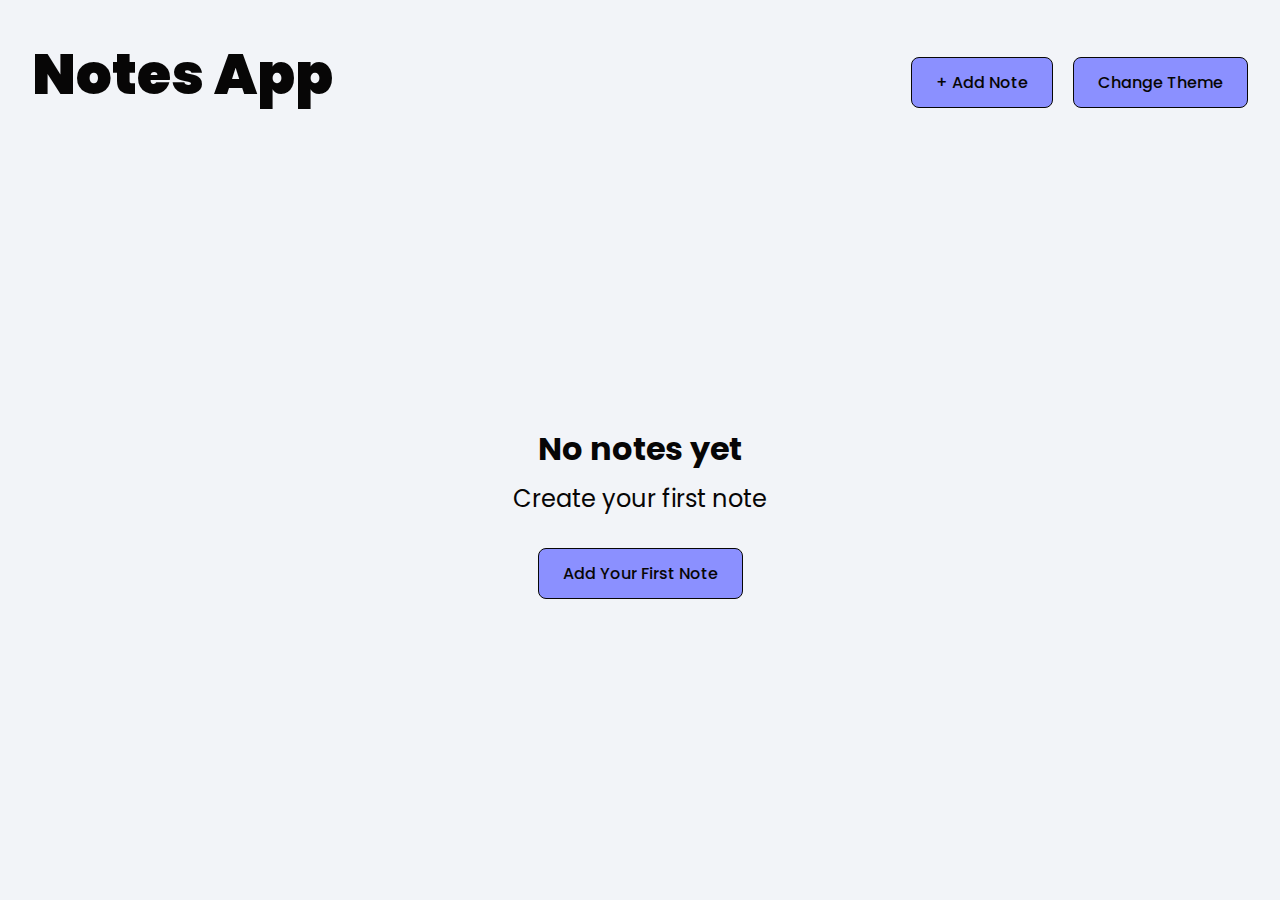
<file: index.html>
<!DOCTYPE html>
<html lang="en">
<head>
  <meta charset="UTF-8" />
  <meta name="viewport" content="width=device-width, initial-scale=1.0" />
  <title>Notes App</title>
  <link rel="stylesheet" href="style.css" />
  <script src="app.js" defer></script>
</head>
<body>

  <header>
    <h1>Notes App</h1>
    <div>
      <button class="add-note-btn" onclick="openNoteDialog()">+ Add Note</button>
      <button id="themeToggleBtn" class="theme-toggle-btn" onclick="openThemeDialog()">Change Theme</button>
    </div>
  </header>

  <div id="emptyState" class="empty-state" style="display: none;">
    <h2>No notes yet</h2>
    <p>Create your first note</p>
    <button class="add-note-btn" onclick="openNoteDialog()">Add Your First Note</button>
  </div>

  <main id="notesContainer" class="notes-grid"></main>

  <dialog id="noteDialog">
    <div class="dialog-content">
      <div class="dialog-header">
        <h2 class="dialog-title" id="dialogTitle">Add New Note</h2>
        <button class="close-btn" onclick="closeNoteDialog()">×</button>
      </div>
      <form id="noteForm">
        <div class="form-group">
          <label for="noteTitle" class="form-label">Title</label>
          <input type="text" id="noteTitle" class="form-input" placeholder="Enter note title..." required />
        </div>
        <div class="form-group">
          <label for="noteContent" class="form-label">Content</label>
          <textarea id="noteContent" class="form-textarea" placeholder="Write your note here..." required></textarea>
        </div>
        <div class="dialog-actions">
          <button type="button" class="cancel-btn" onclick="closeNoteDialog()">Cancel</button>
          <button type="submit" class="save-btn">Save Note</button>
        </div>
      </form>
    </div>
  </dialog>

  <dialog id="ThemeDialog">
    <div class="theme-header">
      <h2 class="dialog-title">Change Theme</h2>
      <button class="close-btn" onclick="closeThemeDialog()">×</button>
    </div>

    <div class="theme-content">
      <div class="theme-option"><input type="checkbox" class="theme-checkbox" id="pearl">Pearl</div>
      <div class="theme-option"><input type="checkbox" class="theme-checkbox" id="midnight">Midnight</div>
      <div class="theme-option"><input type="checkbox" class="theme-checkbox" id="crimson">Crimson</div>
      <div class="theme-option"><input type="checkbox" class="theme-checkbox" id="tangerine">Tangerine</div>
      <div class="theme-option"><input type="checkbox" class="theme-checkbox" id="amber">Amber</div>
      <div class="theme-option"><input type="checkbox" class="theme-checkbox" id="blush">Blush</div>
      <div class="theme-option"><input type="checkbox" class="theme-checkbox" id="amethyst">Amethyst</div>
      <div class="theme-option"><input type="checkbox" class="theme-checkbox" id="sapphire">Sapphire</div>
      <div class="theme-option"><input type="checkbox" class="theme-checkbox" id="jade">Jade</div>
      <div class="theme-option"><input type="checkbox" class="theme-checkbox" id="emerald">Emerald</div>
    </div>
    <div class="dialog-actions">
      <button type="button" class="cancel-btn" onclick="closeThemeDialog()">Close</button>
    </div>
  </dialog>

</body>
</html>
</file>
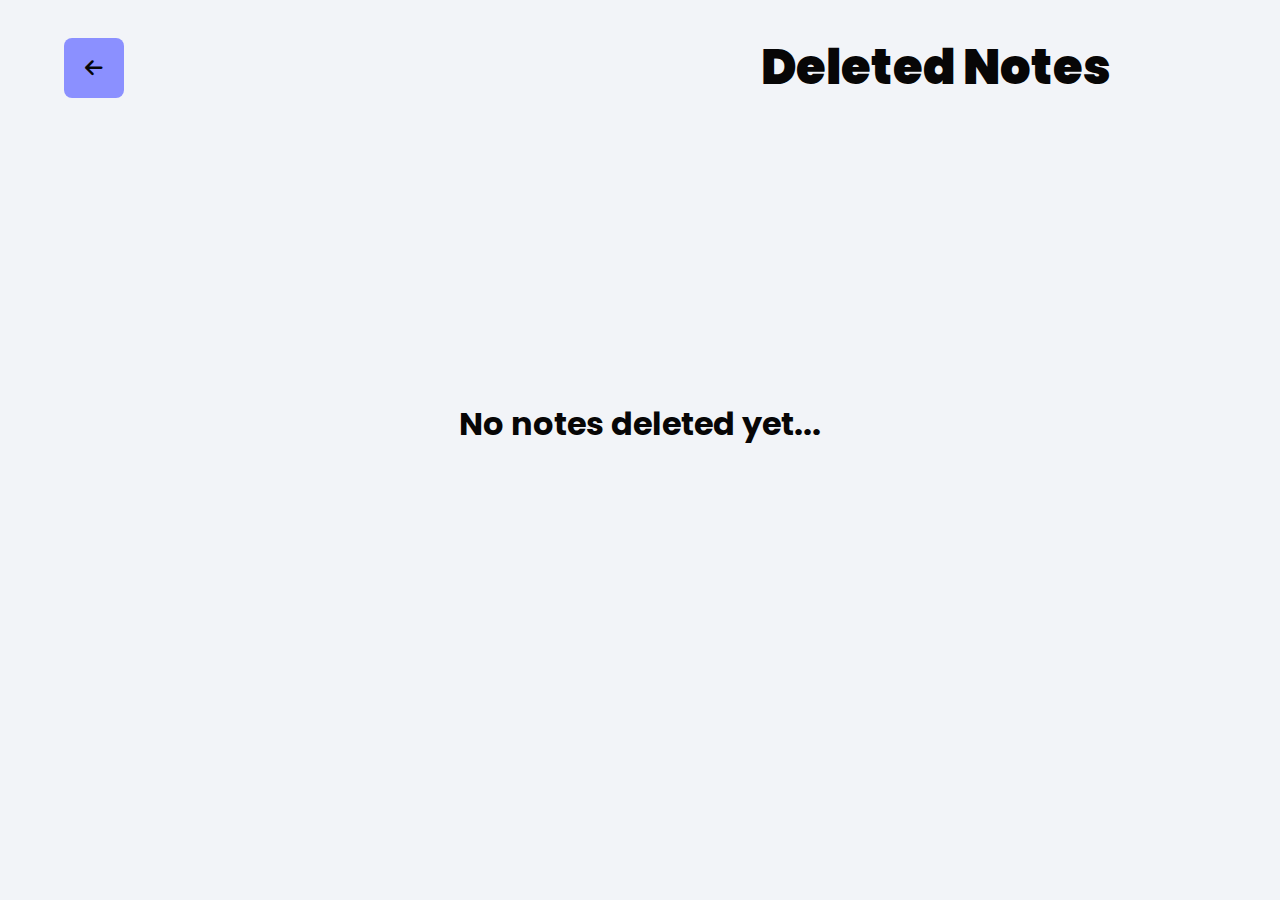
<file: deleted.html>
<!DOCTYPE html>
<html lang="en">
<head>
	<meta charset="UTF-8" />
	<meta name="viewport" content="width=device-width, initial-scale=1.0" />
	<title>Deleted Notes</title>
	<link rel="stylesheet" href="style.css" />
	<script src="app.js" defer></script>

	<!-- Font Awesome Icons -->
	<link rel="stylesheet" href="https://cdnjs.cloudflare.com/ajax/libs/font-awesome/6.5.0/css/all.min.css">

	<!-- Google Fonts: Poppins -->
	<link href="https://fonts.googleapis.com/css2?family=Poppins:wght@400;600;800&display=swap" rel="stylesheet">

	<!-- Meta Description -->
	<meta name="description" content="Daksh Acharya's Developer Portfolio.">

	<!-- Open Graph Tags -->
	<meta property="og:title" content="Daksh Acharya | Developer Portfolio">
	<meta property="og:description" content="Developer portfolio showcasing web projects, applications and games.">
	<meta property="og:image" content="https://dakshacharya.github.io/images/logo.png">
	<meta property="og:type" content="website">
	<meta property="og:url" content="https://dakshacharya.github.io/">
</head>
<body>
	<!-- ==================== HEADER ==================== -->
	<header class="deleted-page-header">
		<button class="deleted-notes-btn" onclick="hideDeletedNotes()">
			<i class="fa-solid fa-arrow-left"></i>
		</button>
		<h1>Deleted Notes</h1>
	</header>
	
	<!-- ==================== EMPTY STATE ==================== -->
	<div id="emptyState" class="empty-state" style="display: none;">
		<h2>No notes deleted yet...</h2>
	</div>

	<!-- ==================== WARNING DIALOG ==================== -->
	<dialog id="warningDialog">
		<div class="warning-header">Are you sure?</div>
		<p>This action cannot be undone</p>
		<div class="dialog-actions">
			<button class="cancel-btn" onclick="closeWarningDialog()">Cancel</button>
			<button class="confirm-btn" onclick="deletePermanently(currentlyDeletingNote)">Delete</button>
		</div>
	</dialog>

	<!-- ==================== NOTES CONTAINER ==================== -->
	<main id="notesContainer" class="notes-grid"></main>
</body>
</html>
</file>
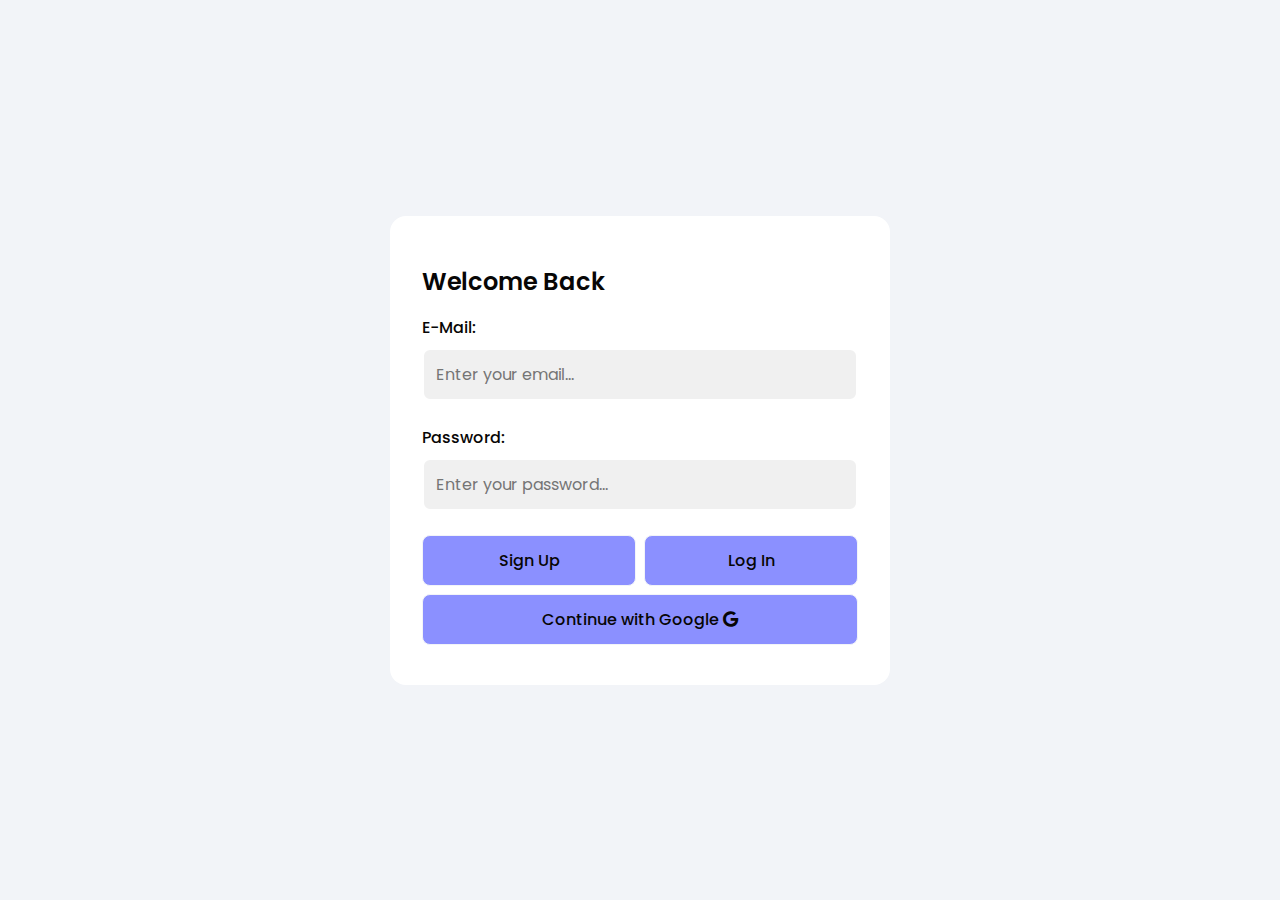
<file: log-in.html>
<!DOCTYPE html>
<html lang="en">
<head>
  <meta charset="UTF-8" />
  <meta name="viewport" content="width=device-width, initial-scale=1.0" />
  <title>Notes App</title>
  <link rel="stylesheet" href="style.css" />
  <script src="app.js" defer></script>

	<!-- Font Awesome Icons -->
	<link rel="stylesheet" href="https://cdnjs.cloudflare.com/ajax/libs/font-awesome/6.5.0/css/all.min.css">

	<!-- Google Fonts: Poppins -->
	<link href="https://fonts.googleapis.com/css2?family=Poppins:wght@400;600;800&display=swap" rel="stylesheet">

    <!-- Meta Description -->
	<meta name="description" content="Daksh Acharya's Developer Portfolio.">

    <!-- Open Graph Tags -->
	<meta property="og:title" content="Daksh Acharya | Developer Portfolio">
	<meta property="og:description" content="Developer portfolio showcasing web projects, applications and games.">
	<meta property="og:image" content="https://dakshacharya.github.io/images/logo.png">
	<meta property="og:type" content="website">
	<meta property="og:url" content="https://dakshacharya.github.io/">
</head>
<body>
	<dialog id="loginDialog" style="display: flex;">
		<div class="dialog-content">
			<div class="dialog-header">
				<h2 class="dialog-title" id="dialogTitle">Welcome Back</h2>
			</div>

			<form id="loginForm">
				<div class="form-group">
					<label for="loginEmail" class="form-label">E-Mail:</label>
					<input
						type="email"
						id="loginEmail"
						class="form-input"
						placeholder="Enter your email..."
						required
					/>
				</div>

				<div class="form-group">
					<label for="loginPassword" class="form-label">Password:</label>
					<input
						type="password"
						id="loginPassword"
						class="form-input"
						placeholder="Enter your password..."
						required
					/>
				</div>

				<div class="dialog-actions">
					<button type="submit" class="sign-up-btn" onclick="userSignUp()">Sign Up</button>
					<button type="submit" class="log-in-btn" onclick="userLogin()">Log In</button>
				</div>

				<div class="external-login">
					<button type="button" class="log-in-btn" onclick="userLoginWithGoogle()">
						Continue with Google <i class="fa-brands fa-google"></i>
					</button>
				</div>
			</form>
		</div>
	</dialog>

<dialog id="signUpDialog" style="display: none;">
	<div class="dialog-content">
		<div class="dialog-header">
			<h2 class="dialog-title" id="signUpDialogTitle">Create an Account</h2>
		</div>

		<form id="signUpForm">
			<div class="form-group">
				<label for="signUpName" class="form-label">First Name:</label>
				<input
					type="text"
					id="signUpName"
					class="form-input"
					placeholder="Enter your first name..."
					required
				/>
			</div>

			<div class="form-group">
				<label for="signUpSurname" class="form-label">Surname:</label>
				<input
					type="text"
					id="signUpSurname"
					class="form-input"
					placeholder="Enter your surname..."
					required
				/>
			</div>

			<div class="form-group">
				<label for="signUpEmail" class="form-label">E-Mail:</label>
				<input
					type="email"
					id="signUpEmail"
					class="form-input"
					placeholder="Enter your email..."
					required
				/>
			</div>

			<div class="form-group">
				<label for="signUpPassword" class="form-label">Password:</label>
				<input
					type="password"
					id="signUpPassword"
					class="form-input"
					placeholder="Create a password..."
					required
				/>
			</div>

			<div class="dialog-actions">
				<button type="button" class="log-in-btn" onclick="openLoginDialog()">Log In</button>
				<button type="submit" class="sign-up-btn" onclick="userSignUp()">Sign Up</button>
			</div>

			<div class="external-login">
				<button type="button" class="sign-up-btn" onclick="userSignUpWithGoogle()">
					Sign Up with Google <i class="fa-brands fa-google"></i>
				</button>
			</div>
		</form>
	</div>
</dialog>

</body>
</html>
</file>
<file: style.css>
/* ==================== GOOGLE FONTS IMPORT ==================== */
@import url('https://fonts.googleapis.com/css2?family=Poppins:wght@100..900&display=swap');

/* ==================== GLOBAL RESET & BASE STYLES ==================== */
* {
  margin: 0;
  padding: 0;
  box-sizing: border-box;
}

html, body {
  height: 100%;
  margin: 0;
  display: flex;
  flex-direction: column;
}

body {
  font-family: 'Poppins', sans-serif;
  background: var(--background-color);
  color: var(--text-color);
  margin: 2rem;
}

button, input, textarea {
  font: inherit;
}

button:focus-visible,
input:focus-visible,
textarea:focus-visible {
  outline: 2px solid var(--button-color);
  outline-offset: 2px;
}

h1 {
  margin-bottom: 1rem;
}

/* ==================== THEME VARIABLES ==================== */
/* Base theme (default) */
:root {
  --button-color: #8b90ff;
  --background-color: #f2f4f8;
  --dialog-color: #fff;
  --text-color: #191b23;
  --secondary-text-color: #3c404f;
  --btn-text-color: #070606;
  --note-action-btn: rgba(247, 247, 247, 0.9);
  --note-action-btn-hover: rgba(247, 247, 247, 1);
  --card-shadow: none;
}

/* Theme variations */
.pearl-theme {
  --button-color: #8b90ff;
  --background-color: #f2f4f8;
  --dialog-color: #fff;
  --text-color: #191b23;
  --secondary-text-color: #3c404f;
  --btn-text-color: #070606;
  --note-action-btn: rgba(247, 247, 247, 0.9);
  --note-action-btn-hover: rgba(247, 247, 247, 1);
  --card-shadow: none;
}

.crimson-theme {
  --button-color: #d93025;
  --background-color: #af2518;
  --dialog-color: #d4493d;
  --text-color: #141414;
  --secondary-text-color: #252525;
  --btn-text-color: #f0f0f0;
  --note-action-btn: #c22222;
  --note-action-btn-hover: #b42525;
}

.tangerine-theme {
  --button-color: #fa991b;
  --background-color: #f1802e;
  --dialog-color: #ffa564;
  --text-color: #141414;
  --secondary-text-color: #252525;
  --btn-text-color: #ebebeb;
  --note-action-btn: #ff7b23;
  --note-action-btn-hover: #ff6600;
}

.amber-theme {
  --button-color: hsl(50, 100%, 53%);
  --background-color: #eec600;
  --dialog-color: #ffd500;
  --text-color: #141414;
  --secondary-text-color: #252525;
  --btn-text-color: #f0f0f0;
  --note-action-btn: #ecc00f;
  --note-action-btn-hover: #d3a900;
}

.emerald-theme {
  --button-color: #3d7a54;
  --background-color: #2e5f40;
  --dialog-color: #4e8a67;
  --text-color: #141414;
  --secondary-text-color: #252525;
  --btn-text-color: #f0f0f0;
  --note-action-btn: #4ea039;
  --note-action-btn-hover: #447a34;
}

.jade-theme {
  --button-color: #238a89;
  --background-color: #1a6463;
  --dialog-color: #177c7a;
  --text-color: #141414;
  --secondary-text-color: #252525;
  --btn-text-color: #e6e6e6;
  --note-action-btn: #006e69;
  --note-action-btn-hover: #00615c;
}

.sapphire-theme {
  --button-color: #239dce;
  --background-color: #43b0e2;
  --dialog-color: #4abdff;
  --text-color: #141414;
  --secondary-text-color: #252525;
  --btn-text-color: #f0f0f0;
  --note-action-btn: #0084ff;
  --note-action-btn-hover: #0079eb;
}

.amethyst-theme {
  --button-color: #620ab4;
  --background-color: #5f25d3;
  --dialog-color: #8c53ff;
  --text-color: #141414;
  --secondary-text-color: #252525;
  --btn-text-color: #f0f0f0;
  --note-action-btn: #5f29ca;
  --note-action-btn-hover: #45199e;
}

.blush-theme {
  --button-color: #ff4fff;
  --background-color: #ff8bff;
  --dialog-color: #ffb0ff;
  --text-color: #141414;
  --secondary-text-color: #252525;
  --btn-text-color: #f0f0f0;
  --note-action-btn: #ff8bff;
  --note-action-btn-hover: #ffffff;
}

.midnight-theme {
  --button-color: #8b90ff;
  --background-color: #1e1f26;
  --dialog-color: #2c2f38;
  --text-color: #000000;
  --secondary-text-color: #b0b3c0;
  --btn-text-color: #f0f0f0;
  --note-action-btn: rgba(30, 31, 38, 0.9);
  --note-action-btn-hover: rgba(30, 31, 38, 1);
  --card-shadow: 0 2px 15px rgba(0, 0, 0, 0.2);
}

/* ==================== HEADER STYLES ==================== */
/* Main header */
header {
  display: grid;
  grid-template-columns: 1fr 1fr 1fr;
  align-items: center;
  margin-bottom: 3rem;
  width: 100%;
}

header h1 {
  grid-column: 1;
  font-weight: 900;
  color: var(--btn-text-color);
  font-size: 4rem;
}

.header-btn {
  grid-column: 3;
  display: flex;
  justify-self: flex-end;
}

/* Deleted notes header */
.deleted-page-header {
  position: relative;
  height: 60px;
  display: grid;
  grid-template-columns: 1fr 1fr 1fr;
  align-items: center;
  justify-content: center;
  padding: 0 1rem;
  width: 100%;
  margin-bottom: 4rem;
}

.deleted-page-header .deleted-notes-btn {
  z-index: 1;
  background: var(--button-color);
  border: none;
  color: var(--btn-text-color);
  display: flex;
  align-items: center;
  justify-content: center;
  font-size: 1.25rem;
}

.deleted-page-header h1 {
  grid-column: 2;
  justify-self: center;
  margin: 0;
  font-weight: 900;
  font-size: 4rem;
}

/* ==================== BUTTON STYLES ==================== */
/* Base button styles */
.add-note-btn,
.theme-toggle-btn,
.deleted-notes-btn {
  background: var(--button-color);
  color: var(--btn-text-color);
  border: 1px solid var(--btn-text-color);
  cursor: pointer;
  font-weight: 500;
  transition: all 0.3s ease;
}

/* Specific button variations */
.add-note-btn,
.theme-toggle-btn {
  padding: 0.75rem 1.5rem;
  border-radius: 0.5rem;
}

.theme-toggle-btn {
  margin-left: 1rem;
}

.deleted-notes-btn {
  display: flex;
  align-items: center;
  justify-content: center;
  width: 60px;
  height: 60px;
  padding: 1.5rem;
  border-radius: 0.5rem;
  transition: 0.4s ease;
  margin-left: 1rem;
}

/* Button hover effects */
.add-note-btn:hover,
.theme-toggle-btn:hover,
.deleted-notes-btn:hover {
  transform: scale(1.03);
}

/* ==================== NOTES GRID & CARDS ==================== */
.notes-grid {
  display: grid;
  grid-template-columns: repeat(auto-fill, minmax(300px, 1fr));
  gap: 1.5rem;
}

.note-card {
  background: var(--dialog-color);
  border: 1px solid var(--dialog-color);
  border-radius: 0.75rem;
  padding: 1.5rem;
  transition: all 0.2s ease;
  position: relative;
}

.note-card:hover {
  transform: scale(1.02);
  box-shadow: var(--card-shadow);
}

.note-title {
  font-size: 1.25rem;
  font-weight: 600;
  margin-bottom: 0.75rem;
  color: var(--text-color);
  overflow-wrap: break-word;
}

.note-content {
  color: var(--secondary-text-color);
  line-height: 1.6;
  margin-bottom: 1rem;
  overflow-wrap: break-word;
  white-space: pre-wrap;
}

/* Note action buttons */
.note-actions {
  position: absolute;
  top: 1rem;
  right: 1rem;
  display: flex;
  gap: 0.5rem;
  opacity: 0;
  visibility: hidden;
  transition: all 0.2s ease;
}

.note-card:hover .note-actions {
  opacity: 1;
  visibility: visible;
}

.edit-btn,
.delete-btn {
  width: 32px;
  height: 32px;
  border: none;
  border-radius: 0.375rem;
  cursor: pointer;
  display: flex;
  align-items: center;
  justify-content: center;
  backdrop-filter: blur(10px);
  background: var(--note-action-btn);
  color: var(--text-color);
  border: 1px solid var(--dialog-color);
  transition: all 0.2s ease;
}

.edit-btn:hover,
.delete-btn:hover {
  background: var(--note-action-btn-hover);
  transform: scale(1.05);
}

/* ==================== DIALOG STYLES ==================== */
/* Base dialog styles */
dialog {
  inset: 0;
  margin: auto;
  border: none;
  border-radius: 1rem;
  padding: 0;
  width: 90vw;
  max-width: 500px;
  background: var(--dialog-color);
  color: var(--btn-text-color);
}

dialog::backdrop {
  background: rgba(0, 0, 0, 0.3);
  backdrop-filter: blur(5px);
}

/* Dialog content structure */
.dialog-content {
  padding: 2rem;
}

.dialog-header {
  display: flex;
  justify-content: space-between;
  align-items: center;
}

.dialog-title {
  font-size: 1.5rem;
  font-weight: 600;
  margin-top: 1rem;
}

.close-btn {
  background: none;
  border: none;
  font-size: 1.5rem;
  color: var(--secondary-text-color);
  cursor: pointer;
  padding: 0.25rem;
  border-radius: 0.25rem;
  transition: background 0.2s ease;
}

.close-btn:hover {
  background: var(--dialog-color);
}

/* Form elements */
.form-group {
  margin-bottom: 1.5rem;
}

.form-label {
  display: block;
  margin-bottom: 0.5rem;
  font-weight: 500;
}

.form-input,
.form-textarea {
  width: 100%;
  padding: 0.75rem;
  font-size: 1rem;
  border-radius: 0.5rem;
  background: #f0f0f0;
  color: var(--text-color);
  border: 2px solid var(--dialog-color);
  transition: border-color 0.2s ease;
}

.form-input:focus,
.form-textarea:focus {
  outline: none;
  border-color: var(--button-color);
}

.form-textarea {
  resize: vertical;
  min-height: 120px;
}

.dialog-actions {
  display: flex;
  justify-content: flex-end;
  gap: 1rem;
}

.log-in-btn{
  margin-bottom: 0.5rem;
}

.sign-up-btn{
  margin-bottom: 0.5rem;
}

.cancel-btn,
.save-btn,
.confirm-btn,
.log-in-btn, 
.sign-up-btn {
  padding: 0.75rem 1.5rem;
  border: none;
  border-radius: 0.5rem;
  font-weight: 500;
  cursor: pointer;
  background: var(--button-color);
  color: var(--btn-text-color);
  transition: all 0.2s ease;
  border: 1px solid var(--background-color);
}

.cancel-btn:hover,
.save-btn:hover,
.confirm-btn:hover{
  transform: scale(1.03);
}

/* ==================== THEME DIALOG SPECIFICS ==================== */
#ThemeDialog:not([open]) {
  display: none;
}

#ThemeDialog {
  font-family: 'Poppins', sans-serif;
  display: flex;
  flex-direction: column;
}

.theme-header {
  display: flex;
  justify-content: space-between;
  align-items: center;
  padding: 1.5rem 2rem 1rem;
  border-bottom: 1px solid var(--background-color);
}

.theme-content {
  display: flex;
  flex-direction: column;
  padding: 1rem 2rem;
  gap: 0.75rem;
}

.theme-option {
  display: flex;
  align-items: center;
  gap: 0.75rem;
}

.theme-option input[type="checkbox"] {
  width: 1rem;
  height: 1rem;
  accent-color: var(--button-color);
}

#ThemeDialog .dialog-actions {
  display: flex;
  justify-content: flex-end;
  gap: 1rem;
  padding: 1rem 2rem 1.5rem;
  border-top: 1px solid var(--background-color);
  margin-top: auto;
}

#ThemeDialog .save-btn:hover {
  background: #7a7fff;
}

/* ==================== WARNING DIALOG ==================== */
#warningDialog:not([open]) {
  display: none;
}

#warningDialog {
  font-family: 'Poppins', sans-serif;
  display: flex;
  flex-direction: column;
}

.warning-header {
  display: flex;
  align-items: center;
  padding: 1rem 0rem 1rem 1rem;
  border-bottom: 1px solid var(--background-color);
  font-size: 2rem;
  font-weight: 800;
} 

#warningDialog p {
  padding: 1rem;
}

#warningDialog .dialog-actions {
  display: flex;
  justify-content: flex-end;
  gap: 1rem;
  padding: 1rem 1rem 1rem;
}

/* ====================== LOG IN ======================= */
#loginDialog,
#signUpDialog {
	font-family: 'Poppins', sans-serif;
	display: flex;
	flex-direction: column;
}

#loginDialog .dialog-header,
#signUpDialog .dialog-header {
	padding-bottom: 1rem;
}

#loginDialog .dialog-actions,
#signUpDialog .dialog-actions {
	display: grid;
	grid-template-columns: 1fr 1fr;
	gap: 0.5rem;
	margin-top: 1rem;
}

#loginDialog .log-in-btn,
#signUpDialog .log-in-btn,
#loginDialog .sign-up-btn,
#signUpDialog .sign-up-btn {
	width: 100%;
	padding: 0.75rem;
	box-sizing: border-box;
}

.log-in-btn:hover,
.sign-up-btn:hover {
	transform: scale(1.01);
	cursor: pointer;
}
/* ==================== EMPTY STATE ==================== */
.empty-state {
  display: flex;
  flex-direction: column;
  align-items: center;
  text-align: center;
  padding: 4rem 2rem;
  margin-top: 20vh;
  color: var(--btn-text-color);
}

.empty-state h2 {
  font-size: 2rem;
  margin-bottom: 0.5rem;
  font-weight: 700;
}

.empty-state p {
  font-size: 1.5rem;
  margin-bottom: 2rem;
}

/* ==================== FOOTER ==================== */
footer {
  display: flex;
  flex-direction: column;
  align-items: center;
  text-align: center;
  padding: 4rem 2rem;
  margin-bottom: 0;
}

/* ==================== RESPONSIVE DESIGN ==================== */
/* ========================== PHONES ==========================*/
@media (max-width: 599px) {
  /* Header adjustments */
  header {
    display: flex;
    flex-direction: column;
  }

  header h1 {
    font-size: 3rem;
  }

  /* Deleted notes header */
  .deleted-page-header {
    grid-template-columns: 1fr 1fr;
  }

  .deleted-page-header h1 {
    font-size: 2rem;
  }

  /* Button sizing */
  header .add-note-btn, 
  header .theme-toggle-btn,
  header .deleted-notes-btn {
    max-height: 8vh;
  }

  header .theme-toggle-btn,
  header .add-note-btn {
    font-size: 0.8rem;
  }
}

/* ========================== TABLETS ==========================*/
@media (min-width: 700PX) {
/* Header adjustments */
  header {
    display: flex;
    justify-content: space-between;
  }

  header h1 {
    font-size: 3.5rem;
  }

  /* Deleted notes header */
  .deleted-page-header {
    grid-template-columns: 1fr 1fr;
  }

  .deleted-page-header h1 {
    grid-column: 2;
    font-size: 3rem;
  }

  /* Button sizing */
  header .add-note-btn, 
  header .theme-toggle-btn,
  header .deleted-notes-btn {
    max-height: 8vh;
  }
}
</file>
